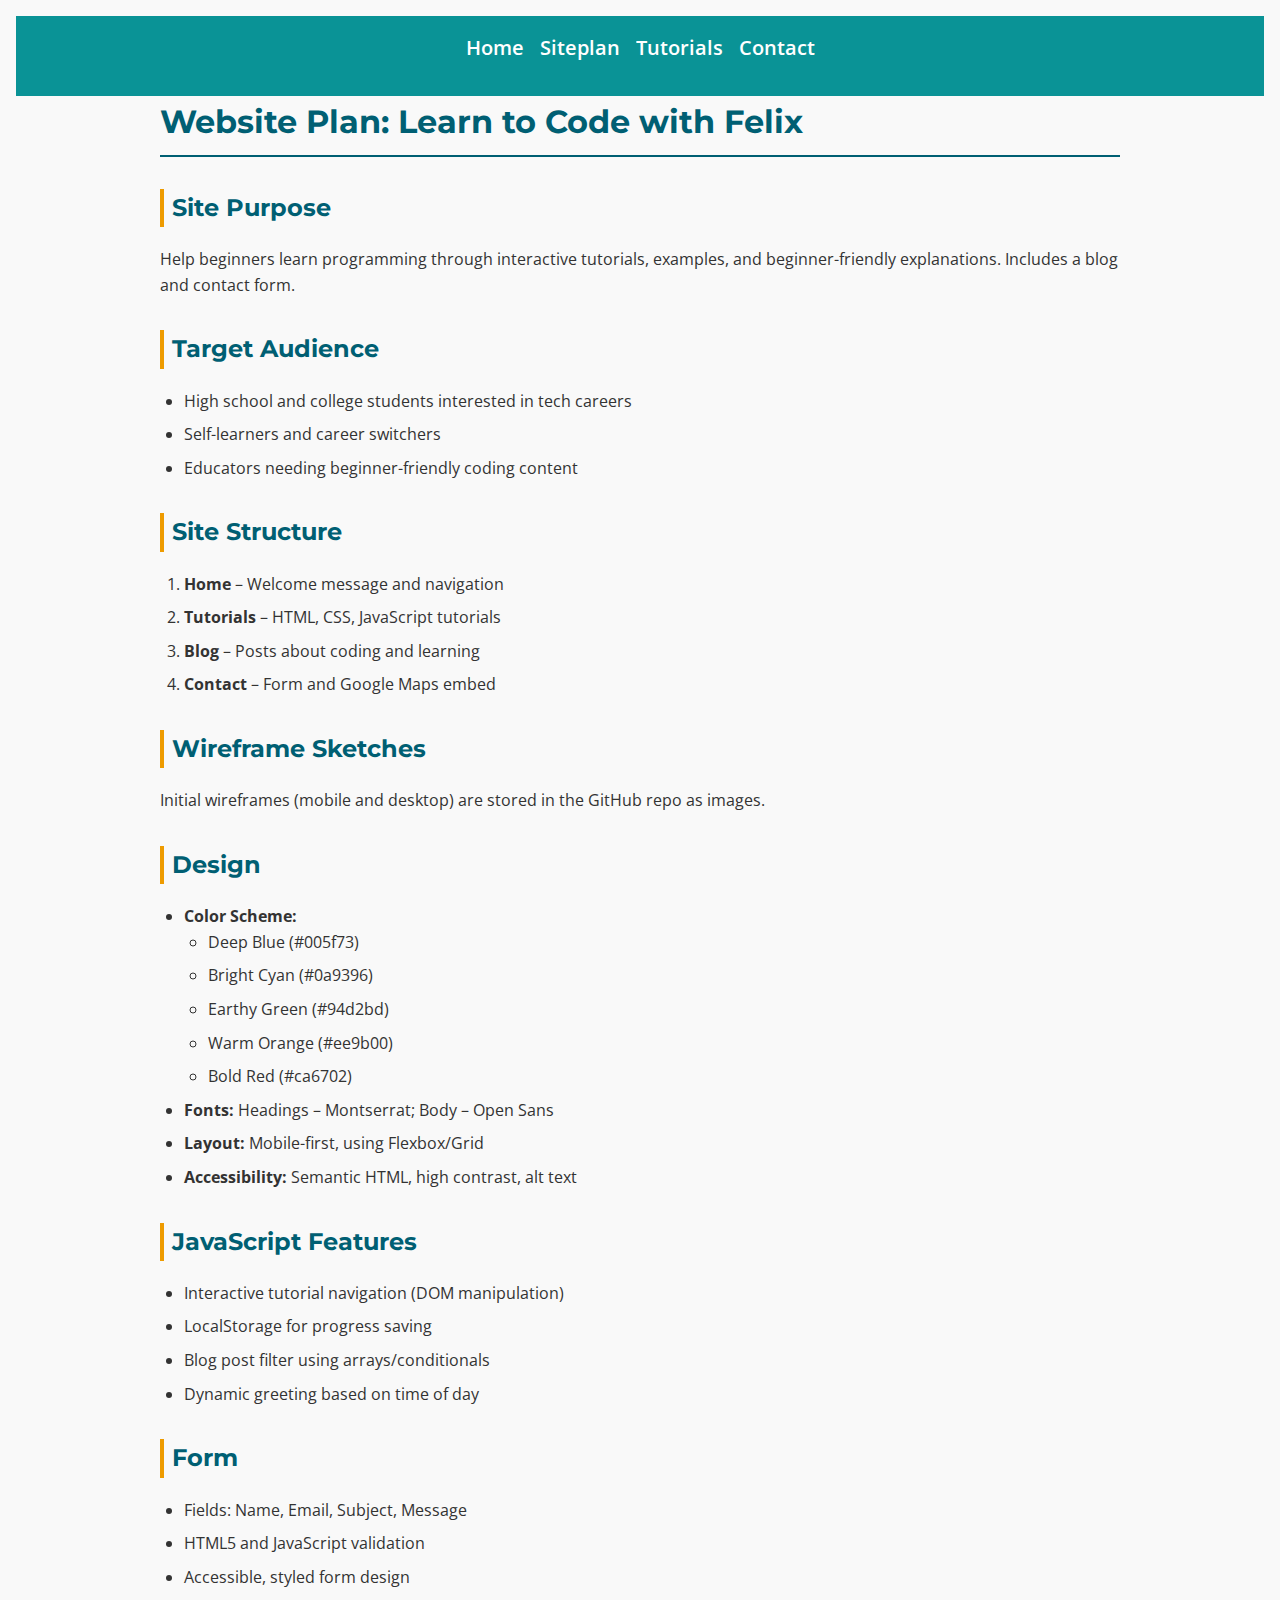
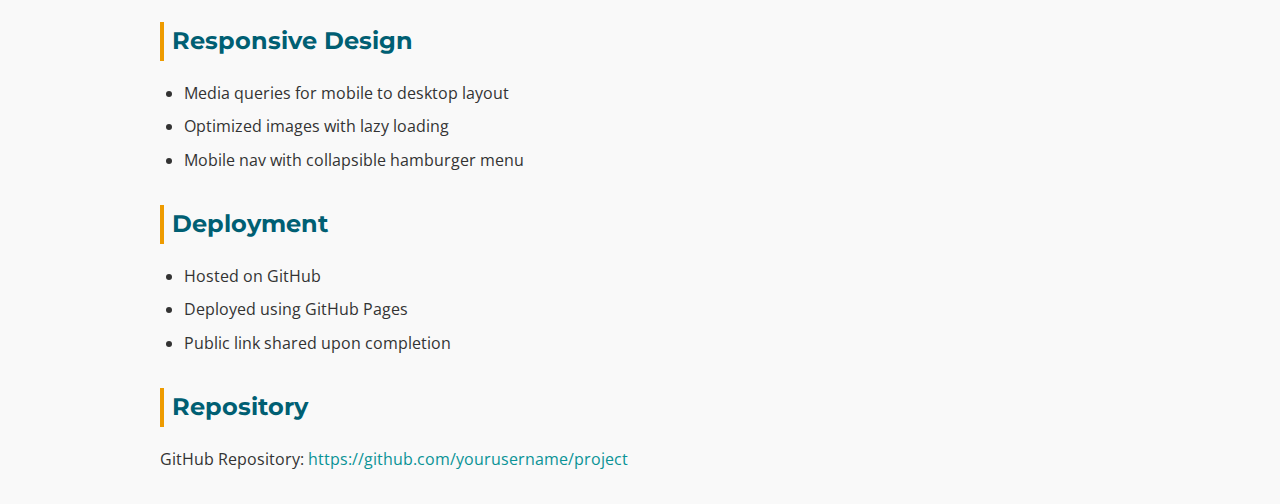
<file: index.html>
<!DOCTYPE html>
<html lang="en">
<head>
  <meta charset="UTF-8">
  <meta name="viewport" content="width=device-width, initial-scale=1.0">
  <title>Site Plan - Learn to Code with Felix</title>
  <link rel="stylesheet" href="styles/siteplan.css">
  <script src="scripts/siteplan.js"></script>

</head>
<body>

  <header>
    <nav>
      <ul class="nav">
        <li><a href="home.html">Home</a></li>
        <li><a href="index.html">Siteplan</a></li>
        <li><a href="tutorials.html">Tutorials</a></li>
        <li><a href="contact.html">Contact</a></li>
        
      </ul>
    </nav>
  </header>

  <main>
    <h1>Website Plan: Learn to Code with Felix</h1>

    <section>
      <h2>Site Purpose</h2>
      <p>
        Help beginners learn programming through interactive tutorials, examples, and beginner-friendly explanations. Includes a blog and contact form.
      </p>
    </section>

    <section>
      <h2>Target Audience</h2>
      <ul>
        <li>High school and college students interested in tech careers</li>
        <li>Self-learners and career switchers</li>
        <li>Educators needing beginner-friendly coding content</li>
      </ul>
    </section>

    <section>
      <h2>Site Structure</h2>
      <ol>
        <li><strong>Home</strong> – Welcome message and navigation</li>
        <li><strong>Tutorials</strong> – HTML, CSS, JavaScript tutorials</li>
        <li><strong>Blog</strong> – Posts about coding and learning</li>
        <li><strong>Contact</strong> – Form and Google Maps embed</li>
      </ol>
    </section>

    <section>
      <h2>Wireframe Sketches</h2>
      <p>Initial wireframes (mobile and desktop) are stored in the GitHub repo as images.</p>
    </section>

    <section>
      <h2>Design</h2>
      <ul>
        <li><strong>Color Scheme:</strong>
          <ul>
            <li>Deep Blue (#005f73)</li>
            <li>Bright Cyan (#0a9396)</li>
            <li>Earthy Green (#94d2bd)</li>
            <li>Warm Orange (#ee9b00)</li>
            <li>Bold Red (#ca6702)</li>
          </ul>
        </li>
        <li><strong>Fonts:</strong> Headings – Montserrat; Body – Open Sans</li>
        <li><strong>Layout:</strong> Mobile-first, using Flexbox/Grid</li>
        <li><strong>Accessibility:</strong> Semantic HTML, high contrast, alt text</li>
      </ul>
    </section>

    <section>
      <h2>JavaScript Features</h2>
      <ul>
        <li>Interactive tutorial navigation (DOM manipulation)</li>
        <li>LocalStorage for progress saving</li>
        <li>Blog post filter using arrays/conditionals</li>
        <li>Dynamic greeting based on time of day</li>
      </ul>
    </section>

    <section>
      <h2>Form</h2>
      <ul>
        <li>Fields: Name, Email, Subject, Message</li>
        <li>HTML5 and JavaScript validation</li>
        <li>Accessible, styled form design</li>
      </ul>
    </section>

    <section>
      <h2>Responsive Design</h2>
      <ul>
        <li>Media queries for mobile to desktop layout</li>
        <li>Optimized images with lazy loading</li>
        <li>Mobile nav with collapsible hamburger menu</li>
      </ul>
    </section>

    <section>
      <h2>Deployment</h2>
      <ul>
        <li>Hosted on GitHub</li>
        <li>Deployed using GitHub Pages</li>
        <li>Public link shared upon completion</li>
      </ul>
    </section>

    <section>
      <h2>Repository</h2>
      <p>
        GitHub Repository: <a href="https://github.com/yourusername/project" target="_blank">https://github.com/yourusername/project</a>
      </p>
    </section>
  </main>

</body>
</html>
</file>
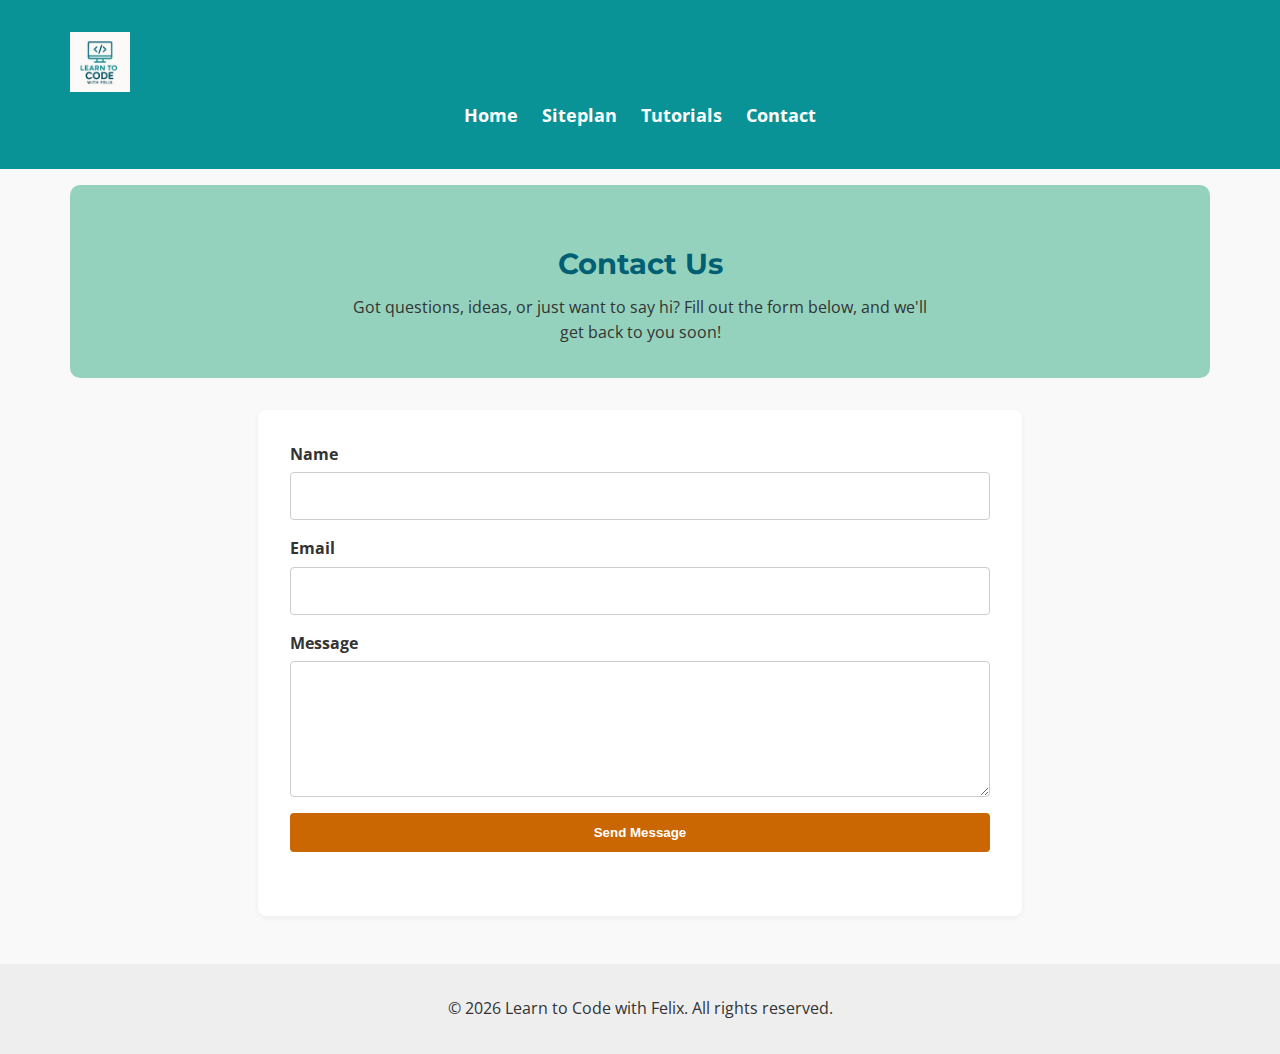
<file: contact.html>
<!DOCTYPE html>
<html lang="en">
<head>
  <meta charset="UTF-8" />
  <meta name="viewport" content="width=device-width, initial-scale=1.0" />
  <meta name="description" content="Contact Felix - Learn to Code with Felix" />
  <title>Contact | Learn to Code with Felix</title>
  <link rel="stylesheet" href="styles/contact.css" />
  <link href="https://fonts.googleapis.com/css2?family=Montserrat:wght@600&family=Open+Sans&display=swap" rel="stylesheet">
</head>
<body>
  <header>
    <div class="container">
      <img src="images/logo.png" alt="Learn to Code with Felix Logo" class="logo" loading="lazy">
      <nav>
        <ul class="nav-list">
          <li><a href="home.html">Home</a></li>
          <li><a href="index.html">Siteplan</a></li>
          <li><a href="tutorials.html">Tutorials</a></li>
          <li><a href="contact.html">Contact</a></li>
          
        </ul>
      </nav>
    </div>
  </header>



  <main class="container">
    <section class="hero">
      <h2>Contact Us</h2>
      <p>Got questions, ideas, or just want to say hi? Fill out the form below, and we'll get back to you soon!</p>
    </section>

    <section class="contact-form-section">
      <form id="contactForm" class="contact-form">
        <div class="form-group">
          <label for="name">Name</label>
          <input type="text" id="name" name="name" required />
        </div>

        <div class="form-group">
          <label for="email">Email</label>
          <input type="email" id="email" name="email" required />
        </div>

        <div class="form-group">
          <label for="message">Message</label>
          <textarea id="message" name="message" rows="5" required></textarea>
        </div>

        <button type="submit" class="submit-button">Send Message</button>
        <div id="confirmation" class="confirmation-message"></div>
      </form>
    </section>
  </main>

  <footer>
    <p>&copy; <span id="year"></span> Learn to Code with Felix. All rights reserved.</p>
  </footer>

  <script src="scripts/main.js"></script>
</body>
</html>
</file>
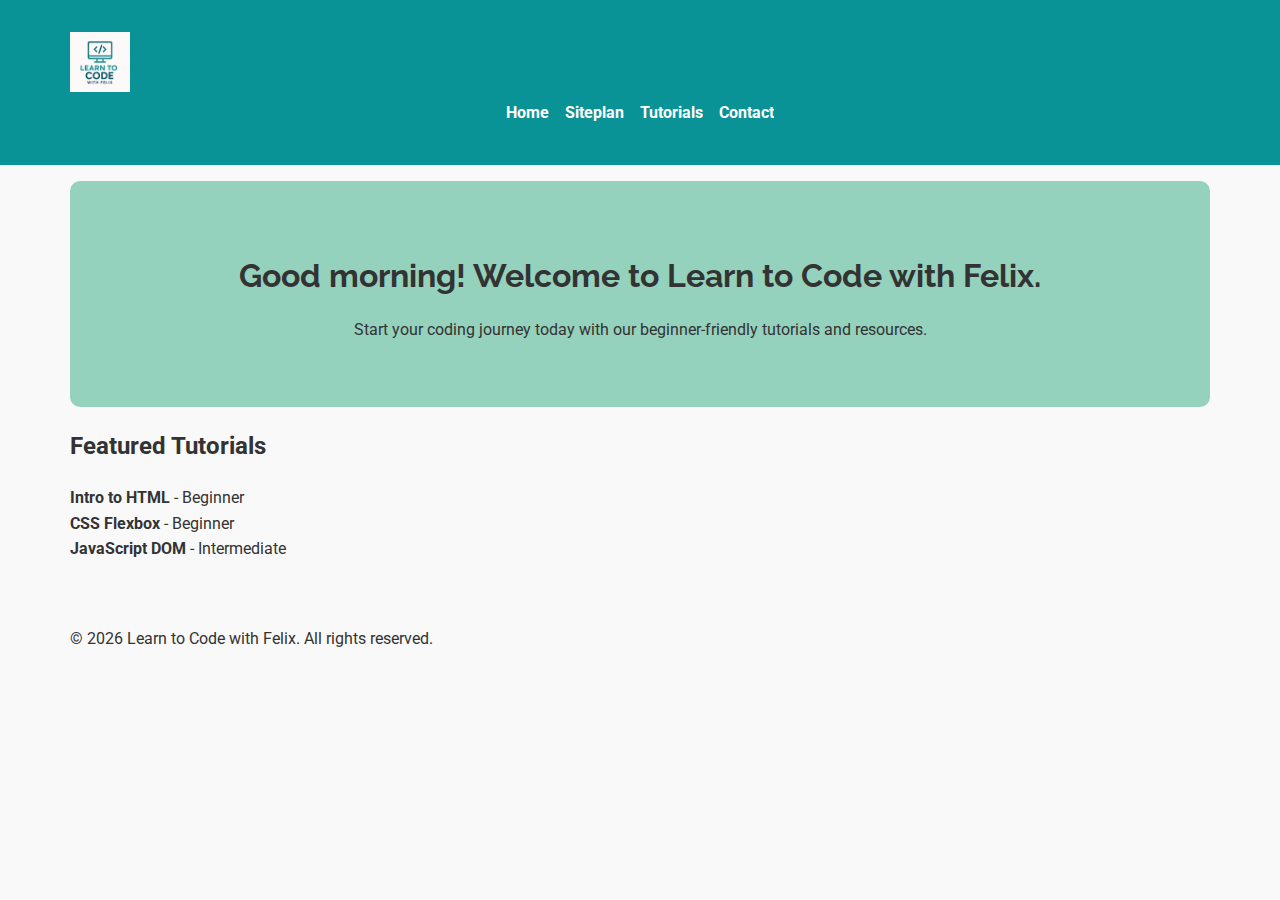
<file: home.html>
<!DOCTYPE html>
<html lang="en">
<head>
  <meta charset="UTF-8" />
  <meta name="viewport" content="width=device-width, initial-scale=1.0" />
  <meta name="description" content="Learn to Code with Felix - Coding tutorials and resources for beginners." />
  <title>Learn to Code with Felix</title>
  <link rel="stylesheet" href="styles/style.css" />
  <link rel="preconnect" href="https://fonts.googleapis.com">
  <link rel="preconnect" href="https://fonts.gstatic.com" crossorigin>
  <link href="https://fonts.googleapis.com/css2?family=Roboto:wght@400;700&family=Raleway:wght@700&display=swap" rel="stylesheet">
</head>
<body>
  <header>
    <div class="container">
      <img src="images/logo.png" alt="Learn to Code with Felix Logo" class="logo" loading="lazy">
      <nav>
        <ul class="nav-list">
          <li><a href="home.html">Home</a></li>
          <li><a href="index.html">Siteplan</a></li>
          <li><a href="tutorials.html">Tutorials</a></li>
          <li><a href="contact.html">Contact</a></li>
          
        </ul>
      </nav>
    </div>
  </header>

  <main class="container">
    <section class="hero">
      <h1 id="greeting">Welcome to Learn to Code with Felix</h1>
      <p>Start your coding journey today with our beginner-friendly tutorials and resources.</p>
    </section>

    <section class="tutorials">
      <h2>Featured Tutorials</h2>
      <ul id="tutorialList"></ul>
    </section>

   
  </main>

  <footer>
    <div class="container">
      <p>&copy; <span id="year"></span> Learn to Code with Felix. All rights reserved.</p>
    </div>
  </footer>

  <script src="scripts/main.js"></script>
</body>
</html>
</file>
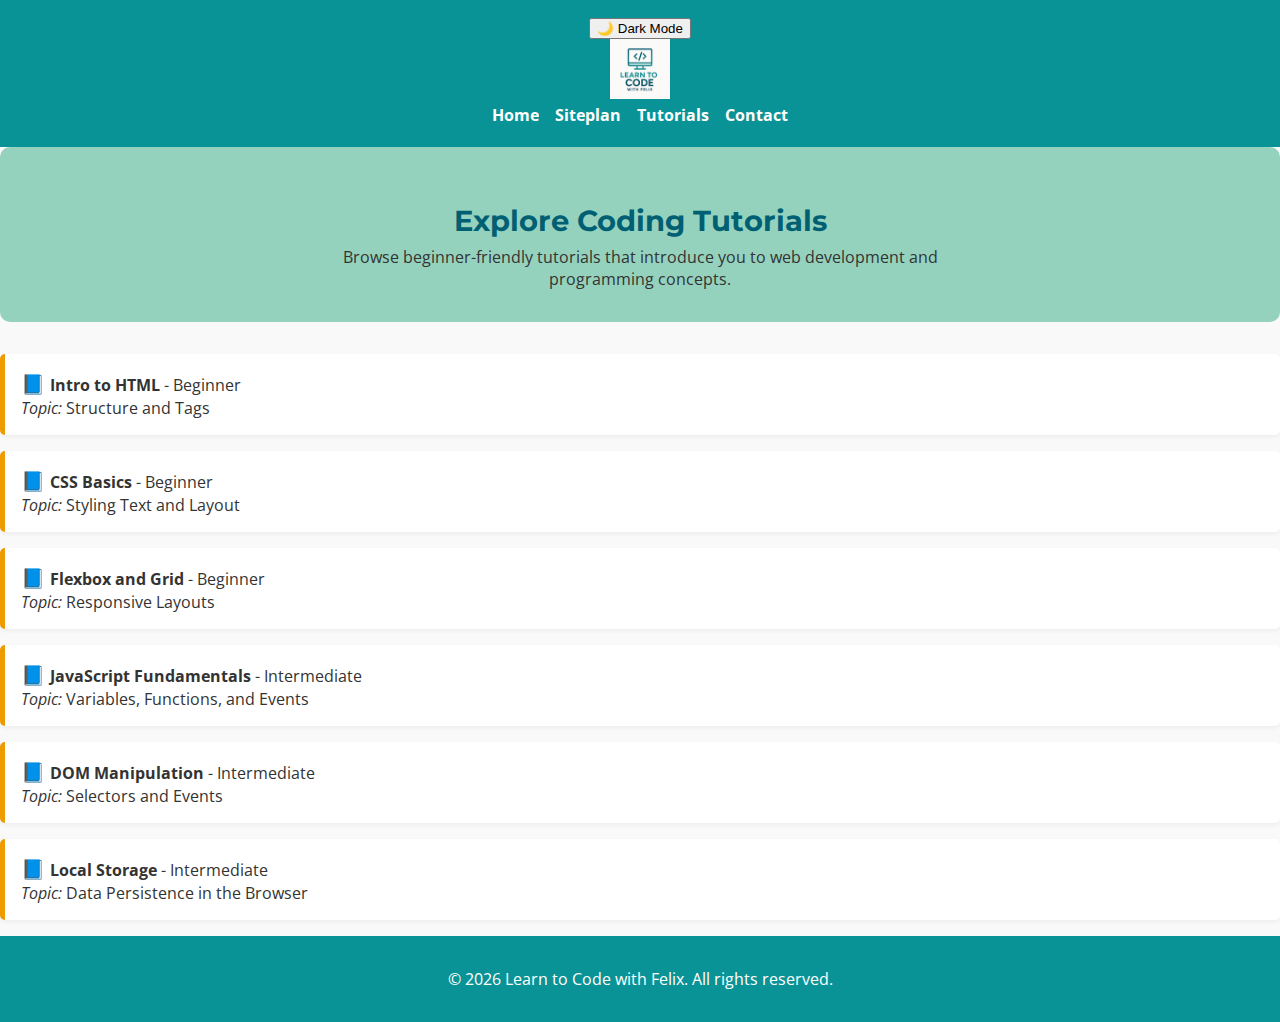
<file: tutorials.html>
<!DOCTYPE html>
<html lang="en">
<head>
  <meta charset="UTF-8" />
  <meta name="viewport" content="width=device-width, initial-scale=1.0" />
  <meta name="description" content="Tutorials - Learn to Code with Felix" />
  <title>Tutorials | Learn to Code with Felix</title>

  <link rel="stylesheet" href="styles/tutorial.css" />
  <link href="https://fonts.googleapis.com/css2?family=Montserrat:wght@600&family=Open+Sans&display=swap" rel="stylesheet">
</head>
<body>
  <header>
    <button id="modeToggle" aria-label="Toggle dark mode">🌙 Dark Mode</button>

    <div class="container">
      <img src="images/logo.png" alt="Learn to Code with Felix Logo" class="logo" />
      <nav>
        <ul class="nav-list">
          <li><a href="home.html">Home</a></li>
          <li><a href="index.html">Siteplan</a></li>
          <li><a href="tutorials.html" aria-current="page">Tutorials</a></li>
          <li><a href="contact.html">Contact</a></li>
        </ul>
      </nav>
    </div>
  </header>


  <main class="container">
    <section class="hero">
      <h2>Explore Coding Tutorials</h2>
      <p>Browse beginner-friendly tutorials that introduce you to web development and programming concepts.</p>
    </section>

    <section class="tutorials">
      <ul id="fullTutorialList">
        <!-- JavaScript will populate tutorials here -->
      </ul>
    </section>
  </main>

  <footer>
    <p>&copy; <span id="year"></span> Learn to Code with Felix. All rights reserved.</p>
  </footer>

  <script src="scripts/main.js"></script>
</body>
</html>
</file>
<file: styles/siteplan.css>
/* siteplan.css - Styling for the Learn to Code with Felix Site Plan */

/* Google Fonts */
@import url('https://fonts.googleapis.com/css2?family=Montserrat:wght@600&family=Open+Sans&display=swap');

/* Base styles */
body {
  margin: 0;
  font-family: 'Open Sans', sans-serif;
  background-color: #f9f9f9;
  color: #333;
  line-height: 1.6;
  padding: 1rem;
}

h1, h2 {
  font-family: 'Montserrat', sans-serif;
  color: #005f73;
}

h1 {
  font-size: 2rem;
  margin-top: 0;
  border-bottom: 2px solid #005f73;
  padding-bottom: 0.5rem;
}

h2 {
  margin-top: 2rem;
  font-size: 1.5rem;
  border-left: 4px solid #ee9b00;
  padding-left: 0.5rem;
}

ul, ol {
  padding-left: 1.5rem;
}

li {
  margin-bottom: 0.5rem;
}

a {
  color: #0a9396;
  text-decoration: none;
}


header {
  background-color: #0a9396;
  color: white;
  padding: 1rem 0;
  text-align: center;
}

.nav {
  list-style: none;
  padding: 0;
  margin: 0;
  display: flex;
  gap: 1rem;
  justify-content: center;
}

.nav li a {
  position: relative; /* Needed for positioning the pseudo-element */
  text-decoration: none; /* Remove default underline */
  color: inherit; /* Inherit text color, or set a specific one */
  overflow: hidden; /* Important for hiding the initial state of the underline */
  display: inline-block; /* Essential for proper sizing and positioning */
  font-size: 1.25rem; /* larger font size */
  font-weight: 600;   /* semi-bold for consistency with Montserrat */

}
.nav li a::after {
  content: '';
  position: absolute;
  width: 100%;
  height: 2px; /* Thickness of the underline */
  background-color: #007bff; /* Color of the underline */
  bottom: 0;
  left: -100%; /* Start off-screen to the left */
  transition: left 0.3s ease-out; /* Smooth transition for the left property */
}


.nav li a:hover::after {
  left: 0; /* Slide in from the left */
}

main {
  max-width: 960px;
  margin: 0 auto;
}

/* Responsive adjustments */
@media (max-width: 600px) {
  body {
    padding: 0.5rem;
  }

  h1 {
    font-size: 1.5rem;
  }

  h2 {
    font-size: 1.2rem;
  }

  .nav {
    flex-direction: column;
    gap: 0.5rem;
  }

  .nav li a {
    font-size: 1rem; /* Mobile-friendly size */
  }
}
</file>
<file: styles/contact.css>
/* contact.css - Styles for Contact Page */

@import url('https://fonts.googleapis.com/css2?family=Montserrat:wght@600&family=Open+Sans&display=swap');

/* Base */
body{
  margin:0;
  font-family:'Open Sans',sans-serif;
  background:#f9f9f9;
  color:#333;
  line-height:1.6;
}

.container{max-width:1140px;margin:0 auto;padding:1rem;}

/* Header with logo right and nav centred */
header{background:#0a9396;color:#fff;padding:1rem 0;}

.header-container{display:flex;align-items:center;gap:1rem;}

/* Allow nav block to grow and centre its items */
.header-container nav{flex:1;}

.nav-list{list-style:none;margin:0;padding:0;display:flex;justify-content:center;gap:1.5rem;}

.nav-list li a{position:relative;color:#fff;text-decoration:none;font-weight:bold;font-size:1.15rem;overflow:hidden;display:inline-block;}

.nav-list li a::after{content:"";position:absolute;left:-100%;bottom:0;width:100%;height:2px;background:#00ee7f;transition:left .3s ease-out;}

.nav-list li a:hover::after{left:0;}

.logo{max-height:60px;}

/* Hero */
.hero{background:#94d2bd;border-radius:10px;padding:2rem 1rem;text-align:center;margin-bottom:2rem;}
.hero h2{font-family:'Montserrat',sans-serif;font-size:1.8rem;color:#005f73;margin-bottom:.5rem;}
.hero p{max-width:600px;margin:0 auto;color:#333;font-size:1rem;}

/* Contact form */
.contact-form-section{background:#fff;padding:2rem;border-radius:8px;box-shadow:0 2px 6px rgba(0,0,0,.05);max-width:700px;margin:0 auto;}
.contact-form{display:flex;flex-direction:column;gap:1rem;}
.form-group{display:flex;flex-direction:column;}
label{font-weight:bold;margin-bottom:.3rem;}
input,textarea{padding:.75rem;border:1px solid #ccc;border-radius:4px;font-family:inherit;font-size:1rem;}
textarea{resize:vertical;}
.submit-button{background:#ca6702;color:#fff;padding:.75rem;border:none;border-radius:4px;font-weight:bold;cursor:pointer;transition:background .3s ease;}
.submit-button:hover{background:#bb5800;}
.confirmation-message{margin-top:1rem;font-weight:bold;color:#007f5f;}

/* Footer */
footer{text-align:center;padding:1rem;margin-top:2rem;background:#eee;}

/* Responsive */
@media(max-width:768px){
  .header-container{flex-direction:column-reverse;align-items:center;text-align:center;}
  .logo{margin-top:1rem;}
  .nav-list{flex-direction:column;gap:.5rem;}
  .hero h2{font-size:1.5rem;}
  .submit-button{width:100%;}
}
</file>
<file: styles/style.css>
/* main.css - Styles for Learn to Code with Felix */

/* Global styles */
body {
  margin: 0;
  font-family: 'Roboto', sans-serif;
  line-height: 1.6;
  background-color: #f9f9f9;
  color: #333;
}

.container {
  max-width: 1140px;
  margin: 0 auto;
  padding: 1rem;
}

header {
  background-color: #0a9396;
  color: white;
  padding: 1rem 0;
}

header .logo {
  max-height: 60px;
}

/* Navigation styles */
.nav-list {
  list-style: none;
  display: flex;
  gap: 1rem;
  padding: 0;
  margin: 0;
  justify-content: center;
}

.nav-list li a {
  position: relative; /* Needed for positioning the pseudo-element */
  text-decoration: none; /* Remove default underline */
  color: inherit; /* Inherit text color, or set a specific one */
  overflow: hidden; /* Important for hiding the initial state of the underline */
  display: inline-block; /* Essential for proper sizing and positioning */
  font-weight: bold;
}

.nav-list li a::after {
 content: '';
  position: absolute;
  width: 100%;
  height: 2px; /* Thickness of the underline */
  background-color: #ebc805; /* Color of the underline */
  bottom: 0;
  left: -100%; /* Start off-screen to the left */
  transition: left 0.3s ease-out; /* Smooth transition for the left property */
}

.nav-list li a:hover::after {
  left: 0;
}


.hero {
  text-align: center;
  padding: 3rem 1rem;
  background-color: #94d2bd;
  border-radius: 10px;
}

.hero h1 {
  font-family: 'Raleway', sans-serif;
  font-size: 2rem;
  margin-bottom: 1rem;
}

.tutorials ul {
  list-style-type: none;
  padding: 0;
}



/* Responsive Design */
@media (max-width: 768px) {
  .nav-list {
    flex-direction: column;
    gap: 0.5rem;
  }

  .hero h1 {
    font-size: 1.5rem;
  }

  .container {
    padding: 0.5rem;
  }
}
</file>
<file: styles/tutorial.css>
/* tutorial.css - Custom styles for the Tutorials page with dark mode support */

/* Google Fonts (optional if already imported elsewhere) */
@import url('https://fonts.googleapis.com/css2?family=Montserrat:wght@600&family=Open+Sans&display=swap');

body {
  margin: 0;
  font-family: 'Open Sans', sans-serif;
  background-color: #f9f9f9;
  color: #333;
  transition: background-color 0.3s ease, color 0.3s ease;
}

/* Navigation styles */
.nav-list {
  list-style: none;
  display: flex;
  gap: 1rem;
  padding: 0;
  margin: 0;
  justify-content: center;
}

.nav-list li a {
  position: relative; /* Needed for positioning the pseudo-element */
  text-decoration: none; /* Remove default underline */
  color: inherit; /* Inherit text color, or set a specific one */
  overflow: hidden; /* Important for hiding the initial state of the underline */
  display: inline-block; /* Essential for proper sizing and positioning */
  font-weight: bold;
}

.nav-list li a::after {
 content: '';
  position: absolute;
  width: 100%;
  height: 2px; /* Thickness of the underline */
  background-color: #1fd11f; /* Color of the underline */
  bottom: 0;
  left: -100%; /* Start off-screen to the left */
  transition: left 0.3s ease-out; /* Smooth transition for the left property */
}

.nav-list li a:hover::after {
  left: 0;
}

header {
  background-color: #0a9396;
  color: white;
  padding: 1rem 0;
  text-align: center;
}

.logo {
  max-height: 60px;
}

/* Hero section */
.hero {
  background-color: #94d2bd;
  border-radius: 10px;
  padding: 2rem 1rem;
  text-align: center;
}

.hero h2 {
  font-family: 'Montserrat', sans-serif;
  font-size: 1.8rem;
  color: #005f73;
  margin-bottom: 0.5rem;
}

.hero p {
  font-size: 1rem;
  color: #333;
  margin: 0 auto;
  max-width: 600px;
}

/* Tutorials list */
.tutorials {
  margin-top: 2rem;
}

.tutorials ul {
  list-style-type: none;
  padding: 0;
}

.tutorials li {
  background-color: #ffffff;
  margin-bottom: 1rem;
  padding: 1rem;
  border-left: 5px solid #ee9b00;
  border-radius: 5px;
  box-shadow: 0 2px 4px rgba(0,0,0,0.05);
  transition: transform 0.2s ease;
}

.tutorials li:hover {
  transform: scale(1.01);
}

.tutorials li::before {
  content: "📘 ";
  font-size: 1.2rem;
}

/* Footer */
footer {
  text-align: center;
  padding: 1rem;
  background-color: #0a9396;
  color: white;
}

/* Dark Mode */
body.dark-mode {
  background-color: #121212;
  color: #e0e0e0;
}

body.dark-mode header,
body.dark-mode footer {
  background-color: #005f73;
}

body.dark-mode .nav-list li a {
  color: #ffffff;
}

body.dark-mode .nav-list li a::after {
  background-color: #ee9b00;
}

body.dark-mode .hero {
  background-color: #1e1e1e;
}

body.dark-mode .hero h2 {
  color: #94d2bd;
}

body.dark-mode .hero p {
  color: #ccc;
}

body.dark-mode .tutorials li {
  background-color: #1e1e1e;
  color: #eee;
}

body.dark-mode .tutorials li:hover {
  background-color: #2a2a2a;
}

/* Responsive */
@media (max-width: 768px) {
  .nav-list {
    flex-direction: column;
    align-items: center;
  }

  .hero h2 {
    font-size: 1.5rem;
  }
}
</file>
